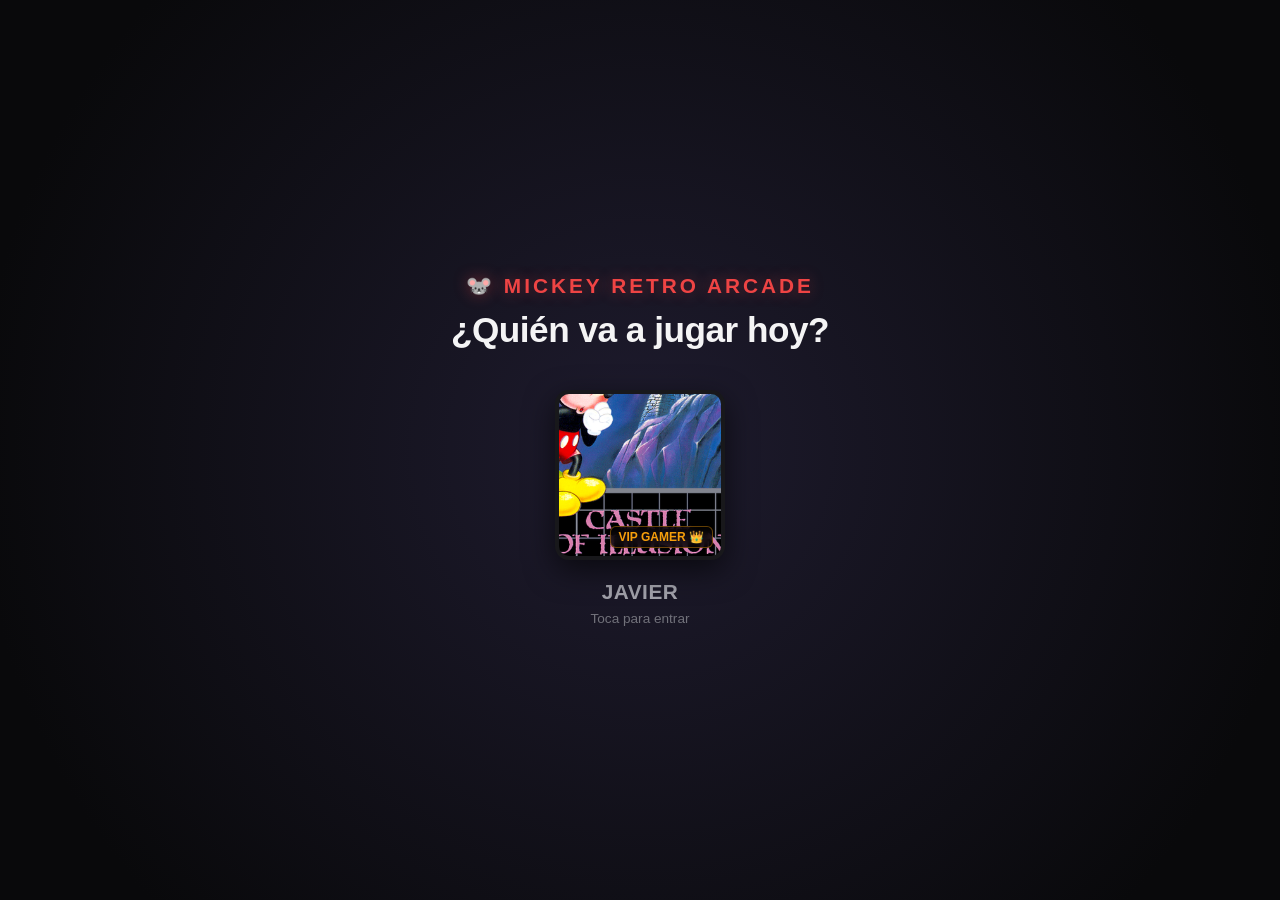
<file: index.html>
<!DOCTYPE html>
<html lang="es">
<head>
  <meta charset="UTF-8">
  <title>Retro Arcade // Steam Privado (Javier Edition)</title>
  
  <!-- Configuración Anti-Zoom y PWA para iPadOS y Móviles -->
  <meta name="viewport" content="width=device-width, initial-scale=1.0, maximum-scale=1.0, user-scalable=no, viewport-fit=cover">
  <meta name="mobile-web-app-capable" content="yes">
  <meta name="apple-mobile-web-app-capable" content="yes">
  <meta name="apple-mobile-web-app-status-bar-style" content="black-translucent">
  <meta name="apple-mobile-web-app-title" content="Retro Arcade">
  <meta name="theme-color" content="#09090b">
  
  <!-- Iconos PWA y Favicon -->
  <link rel="icon" type="image/png" href="assets/icons/favicon.png">
  <link rel="apple-touch-icon" href="assets/icons/apple-touch-icon.png">
  <link rel="manifest" href="manifest.json">
  
  <!-- Estilos Maestros -->
  <link rel="stylesheet" href="css/estilos.css">
</head>
<body>

  <!-- ====================================================================
       PANTALLA 1: SELECTOR DE PERFILES (ESTILO NETFLIX)
       ==================================================================== -->
  <section id="screen-profile">
    <div class="netflix-header">
      <div class="netflix-logo">🐭 MICKEY RETRO ARCADE</div>
      <h1 class="netflix-title">¿Quién va a jugar hoy?</h1>
    </div>

    <div class="profiles-container">
      <div class="profile-card" id="profile-javier" role="button" tabindex="0">
        <div class="profile-avatar-wrapper">
          <img src="assets/icons/javier_avatar.png" alt="Perfil Javier">
          <span class="profile-badge">VIP GAMER 👑</span>
        </div>
        <span class="profile-name">JAVIER</span>
        <span class="profile-subtext">Toca para entrar</span>
      </div>
    </div>
  </section>

  <!-- ====================================================================
       PANTALLA 2: STEAM LAUNCHER (CATÁLOGO DE JUEGOS)
       ==================================================================== -->
  <section id="screen-launcher">
    <!-- Barra superior -->
    <header class="launcher-topbar">
      <div class="topbar-left">
        <div class="brand-icon">🐭</div>
        <div>
          <span class="brand-title">RETRO ARCADE</span>
          <span class="brand-tag">JAVIER EDITION</span>
        </div>
      </div>

      <div class="topbar-right">
        <div class="status-pill">
          <div class="status-indicator"></div>
          <span id="audio-status-text">Audio: Activo</span>
        </div>
        <div class="status-pill">
          <span id="gamepad-status-text">Mando: Táctil Activo</span>
        </div>
        <button class="btn-profile-switch" id="btn-switch-profile" type="button">
          <span>👤</span> Perfil: Javier
        </button>
      </div>
    </header>

    <!-- Barra de Filtros -->
    <nav class="filter-bar" aria-label="Filtro de consolas">
      <button class="filter-btn active" data-filter="all" type="button">● TODOS (10)</button>
      <button class="filter-btn" data-filter="gba" type="button">🎮 GBA (Recomendado iPad)</button>
      <button class="filter-btn" data-filter="genesis" type="button">⚡ SEGA GENESIS</button>
      <button class="filter-btn" data-filter="snes" type="button">🍄 SUPER NINTENDO</button>
    </nav>

    <!-- Contenido del Catálogo -->
    <main class="catalog-content">
      <div class="games-grid" id="games-grid">
        <!-- Renderizado dinámico desde app.js -->
      </div>
    </main>
  </section>

  <!-- ====================================================================
       PANTALLA 3: VIEWPORT DE EMULACIÓN (EMULATORJS)
       ==================================================================== -->
  <section id="screen-game">
    <div class="game-hud-top">
      <button class="btn-exit-game" id="btn-exit-game" type="button">
        <span>⬅</span> Volver al Catálogo
      </button>

      <span class="current-game-title" id="current-game-title">Cargando Juego...</span>

      <div class="game-hud-right">
        <span>● 60 FPS</span>
        <span>💾 Partidas en iPad</span>
      </div>
    </div>

    <div class="emulator-container" id="emulator-container">
      <div id="game-player"></div>
    </div>
  </section>

  <!-- Script Lógico Principal -->
  <script src="js/app.js"></script>
</body>
</html>
</file>
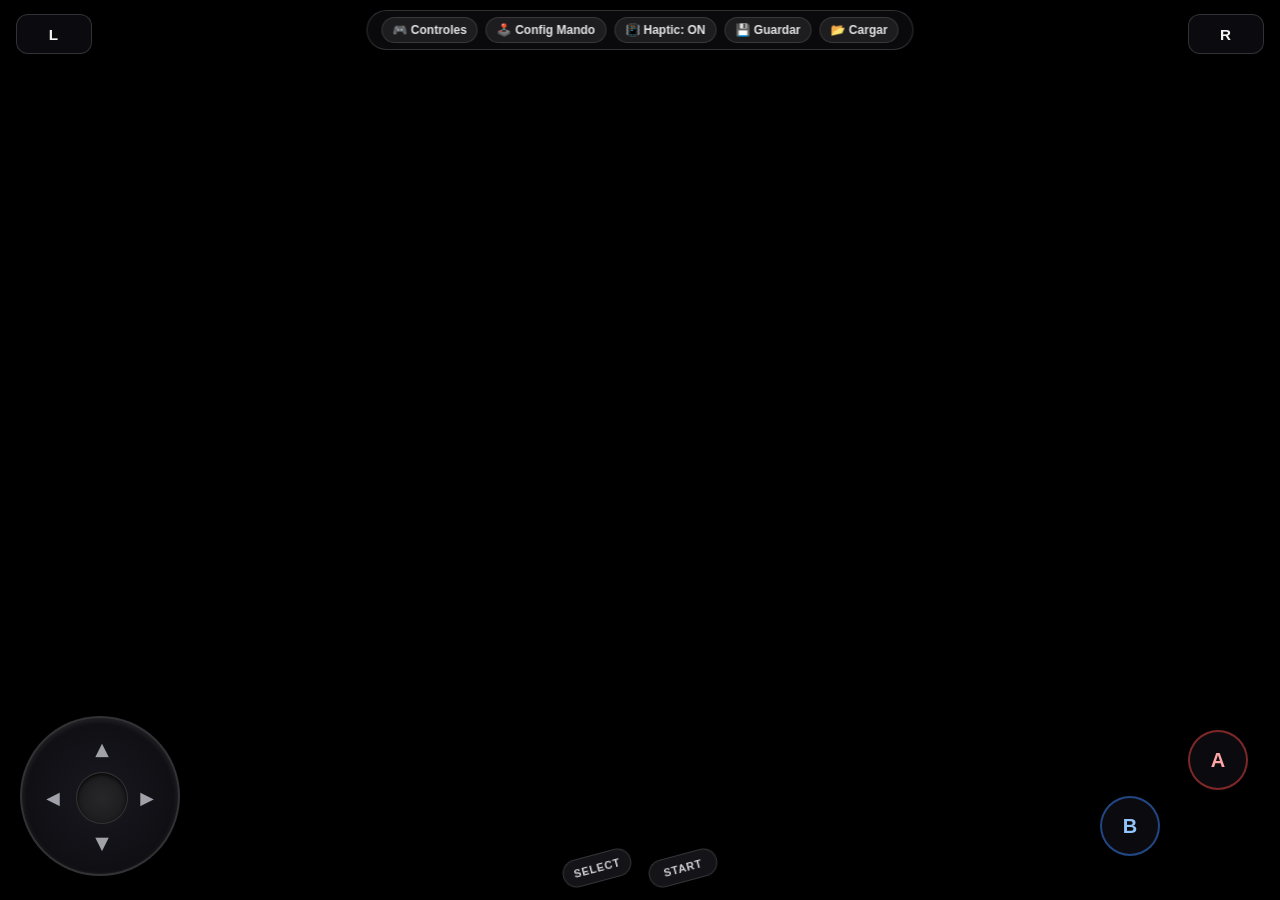
<file: player.html>
<!DOCTYPE html>
<html lang="es">
<head>
  <meta charset="UTF-8">
  <meta name="viewport" content="width=device-width, initial-scale=1.0, maximum-scale=1.0, user-scalable=no, viewport-fit=cover">
  <title>Mickey Arcade Player</title>
  <style>
    :root {
      --neon-red: #ef4444;
      --neon-blue: #3b82f6;
      --neon-green: #10b981;
      --neon-yellow: #f59e0b;
      --neon-purple: #a855f7;
      --neon-cyan: #06b6d4;
      --glass-bg: rgba(18, 18, 24, 0.65);
      --glass-border: rgba(255, 255, 255, 0.16);
      --glass-glow: rgba(255, 255, 255, 0.08);
      --active-scale: 0.92;
    }

    * {
      box-sizing: border-box;
      margin: 0;
      padding: 0;
      -webkit-touch-callout: none;
      -webkit-user-select: none;
      user-select: none;
    }

    html, body {
      width: 100%;
      height: 100%;
      overflow: hidden;
      background: #000;
      touch-action: none;
      font-family: system-ui, -apple-system, BlinkMacSystemFont, 'Segoe UI', Roboto, sans-serif;
    }

    #app-viewport {
      position: relative;
      width: 100%;
      height: 100%;
      display: flex;
      flex-direction: column;
      overflow: hidden;
      background: #000;
    }

    /* Contenedor del Juego */
    #game-container {
      position: absolute;
      inset: 0;
      display: flex;
      align-items: center;
      justify-content: center;
      z-index: 10;
    }

    #game {
      width: 100%;
      height: 100%;
      display: flex;
      align-items: center;
      justify-content: center;
    }

    /* Ocultar barra default y branding de EmulatorJS */
    .ejs_menu_bar, .ejs_ad_container {
      display: none !important;
    }

    /* Asegurar que el menú de configuración de mandos quede al frente interactivo */
    .ejs_popup, .ejs_control_body, .ejs_menu, [class*="ejs_"][class*="popup"], [class*="ejs_control"] {
      z-index: 99999 !important;
    }

    /* Barra Superior de Herramientas Quick HUD */
    #quick-hud {
      position: absolute;
      top: 10px;
      left: 50%;
      transform: translateX(-50%);
      z-index: 100;
      display: flex;
      align-items: center;
      gap: 8px;
      background: rgba(12, 12, 16, 0.85);
      backdrop-filter: blur(12px);
      -webkit-backdrop-filter: blur(12px);
      padding: 6px 14px;
      border-radius: 30px;
      border: 1px solid var(--glass-border);
      box-shadow: 0 4px 20px rgba(0, 0, 0, 0.6);
      pointer-events: auto;
      transition: opacity 0.3s ease, transform 0.3s ease;
    }

    #quick-hud.hidden {
      opacity: 0.15;
      transform: translateX(-50%) translateY(-6px);
    }
    #quick-hud.hidden:hover {
      opacity: 1;
      transform: translateX(-50%) translateY(0);
    }

    .hud-btn {
      background: rgba(255, 255, 255, 0.08);
      border: 1px solid rgba(255, 255, 255, 0.12);
      color: #e4e4e7;
      font-size: 0.75rem;
      font-weight: 700;
      padding: 5px 10px;
      border-radius: 16px;
      cursor: pointer;
      display: flex;
      align-items: center;
      gap: 4px;
      transition: all 0.15s ease;
      touch-action: manipulation;
    }
    .hud-btn:active {
      transform: scale(0.94);
      background: rgba(239, 68, 68, 0.25);
      border-color: var(--neon-red);
      color: #fff;
    }

    /* ====================================================================
       OVERLAY DE CONTROLES TÁCTILES MAMALONES
       ==================================================================== */
    #touch-overlay {
      position: absolute;
      inset: 0;
      z-index: 50;
      pointer-events: none;
      transition: opacity 0.25s ease;
    }

    #touch-overlay.controls-hidden {
      opacity: 0;
      pointer-events: none !important;
    }

    /* Gatillos Superiores L y R */
    .trigger-btn {
      position: absolute;
      top: 14px;
      width: 76px;
      height: 40px;
      background: var(--glass-bg);
      backdrop-filter: blur(10px);
      -webkit-backdrop-filter: blur(10px);
      border: 1.5px solid var(--glass-border);
      border-radius: 12px;
      color: #f4f4f5;
      font-size: 0.95rem;
      font-weight: 900;
      letter-spacing: 1px;
      display: flex;
      align-items: center;
      justify-content: center;
      pointer-events: auto;
      box-shadow: 0 4px 15px rgba(0, 0, 0, 0.5);
      transition: transform 0.08s ease, background 0.08s ease, box-shadow 0.08s ease;
      touch-action: none;
    }
    .trigger-btn#btn-l { left: 16px; }
    .trigger-btn#btn-r { right: 16px; }

    .trigger-btn.active, .trigger-btn:active {
      transform: scale(var(--active-scale));
      background: rgba(239, 68, 68, 0.4);
      border-color: var(--neon-red);
      box-shadow: 0 0 16px rgba(239, 68, 68, 0.6), inset 0 0 10px rgba(239, 68, 68, 0.5);
      color: #fff;
    }

    /* --------------------------------------------------------------------
       D-PAD RETRO ARCADE (DIRECCIONAL 8 VÍAS)
       -------------------------------------------------------------------- */
    .dpad-container {
      position: absolute;
      left: calc(20px + env(safe-area-inset-left, 0px));
      bottom: calc(24px + env(safe-area-inset-bottom, 0px));
      width: 160px;
      height: 160px;
      pointer-events: auto;
      touch-action: none;
    }

    .dpad-cross {
      position: relative;
      width: 100%;
      height: 100%;
      background: radial-gradient(circle, rgba(28, 28, 36, 0.85) 0%, rgba(12, 12, 16, 0.9) 100%);
      backdrop-filter: blur(12px);
      -webkit-backdrop-filter: blur(12px);
      border-radius: 50%;
      border: 2px solid rgba(255, 255, 255, 0.15);
      box-shadow: 0 8px 30px rgba(0, 0, 0, 0.7), inset 0 2px 6px rgba(255, 255, 255, 0.1);
    }

    /* Brazos de la cruz */
    .dpad-arm {
      position: absolute;
      display: flex;
      align-items: center;
      justify-content: center;
      color: #a1a1aa;
      font-size: 1.1rem;
      transition: all 0.08s ease;
      pointer-events: none;
    }
    .dpad-arm-up {
      top: 6px;
      left: 54px;
      width: 52px;
      height: 50px;
    }
    .dpad-arm-down {
      bottom: 6px;
      left: 54px;
      width: 52px;
      height: 50px;
    }
    .dpad-arm-left {
      top: 54px;
      left: 6px;
      width: 50px;
      height: 52px;
    }
    .dpad-arm-right {
      top: 54px;
      right: 6px;
      width: 50px;
      height: 52px;
    }

    /* Centro del D-Pad */
    .dpad-center-cap {
      position: absolute;
      top: 54px;
      left: 54px;
      width: 52px;
      height: 52px;
      background: radial-gradient(circle, #27272a 0%, #18181b 100%);
      border-radius: 50%;
      border: 1px solid rgba(255, 255, 255, 0.1);
      box-shadow: inset 0 2px 4px rgba(0, 0, 0, 0.8);
      pointer-events: none;
    }

    /* Estado activo del D-Pad */
    .dpad-arm.active {
      color: #fff;
      text-shadow: 0 0 12px var(--neon-cyan);
      transform: scale(1.15);
    }

    /* --------------------------------------------------------------------
       BOTONES DE ACCIÓN (A / B / X / Y / C)
       -------------------------------------------------------------------- */
    .actions-container {
      position: absolute;
      right: calc(20px + env(safe-area-inset-right, 0px));
      bottom: calc(24px + env(safe-area-inset-bottom, 0px));
      width: 170px;
      height: 170px;
      pointer-events: auto;
      touch-action: none;
    }

    .btn-action {
      position: absolute;
      width: 60px;
      height: 60px;
      border-radius: 50%;
      background: var(--glass-bg);
      backdrop-filter: blur(12px);
      -webkit-backdrop-filter: blur(12px);
      border: 2px solid var(--glass-border);
      color: #fafafa;
      font-size: 1.25rem;
      font-weight: 900;
      display: flex;
      align-items: center;
      justify-content: center;
      box-shadow: var(--btn-shadow);
      transition: transform 0.08s ease, background 0.08s ease, box-shadow 0.08s ease, border-color 0.08s ease;
      touch-action: none;
    }

    /* Layout GBA (A / B) */
    .layout-gba #btn-b {
      left: 10px;
      bottom: 20px;
      border-color: rgba(59, 130, 246, 0.5);
      color: #93c5fd;
    }
    .layout-gba #btn-a {
      right: 12px;
      top: 24px;
      border-color: rgba(239, 68, 68, 0.5);
      color: #fca5a5;
    }

    /* Layout SNES (Y, X, B, A) */
    .layout-snes #btn-y {
      left: 10px;
      top: 55px;
      border-color: rgba(16, 185, 129, 0.5);
      color: #6ee7b7;
    }
    .layout-snes #btn-x {
      top: 10px;
      left: 55px;
      border-color: rgba(245, 158, 11, 0.5);
      color: #fde68a;
    }
    .layout-snes #btn-b {
      bottom: 10px;
      left: 55px;
      border-color: rgba(59, 130, 246, 0.5);
      color: #93c5fd;
    }
    .layout-snes #btn-a {
      right: 10px;
      top: 55px;
      border-color: rgba(239, 68, 68, 0.5);
      color: #fca5a5;
    }

    /* Layout Genesis (A, B, C) */
    .layout-genesis #btn-a {
      left: 10px;
      bottom: 30px;
      border-color: rgba(239, 68, 68, 0.5);
      color: #fca5a5;
    }
    .layout-genesis #btn-b {
      left: 58px;
      top: 40px;
      border-color: rgba(59, 130, 246, 0.5);
      color: #93c5fd;
    }
    .layout-genesis #btn-c {
      right: 10px;
      top: 15px;
      border-color: rgba(16, 185, 129, 0.5);
      color: #6ee7b7;
    }

    /* Estados Activos de Botones de Acción */
    .btn-action.active, .btn-action:active {
      transform: scale(var(--active-scale));
      color: #fff;
    }
    #btn-a.active, #btn-a:active {
      background: rgba(239, 68, 68, 0.45);
      border-color: var(--neon-red);
      box-shadow: 0 0 20px rgba(239, 68, 68, 0.7), inset 0 0 12px rgba(239, 68, 68, 0.6);
    }
    #btn-b.active, #btn-b:active {
      background: rgba(59, 130, 246, 0.45);
      border-color: var(--neon-blue);
      box-shadow: 0 0 20px rgba(59, 130, 246, 0.7), inset 0 0 12px rgba(59, 130, 246, 0.6);
    }
    #btn-x.active, #btn-x:active {
      background: rgba(245, 158, 11, 0.45);
      border-color: var(--neon-yellow);
      box-shadow: 0 0 20px rgba(245, 158, 11, 0.7), inset 0 0 12px rgba(245, 158, 11, 0.6);
    }
    #btn-y.active, #btn-y:active {
      background: rgba(16, 185, 129, 0.45);
      border-color: var(--neon-green);
      box-shadow: 0 0 20px rgba(16, 185, 129, 0.7), inset 0 0 12px rgba(16, 185, 129, 0.6);
    }
    #btn-c.active, #btn-c:active {
      background: rgba(16, 185, 129, 0.45);
      border-color: var(--neon-green);
      box-shadow: 0 0 20px rgba(16, 185, 129, 0.7), inset 0 0 12px rgba(16, 185, 129, 0.6);
    }

    /* --------------------------------------------------------------------
       BOTONES START & SELECT (PÍLDORAS CLÁSICAS)
       -------------------------------------------------------------------- */
    .meta-container {
      position: absolute;
      bottom: calc(18px + env(safe-area-inset-bottom, 0px));
      left: 50%;
      transform: translateX(-50%);
      display: flex;
      align-items: center;
      gap: 16px;
      pointer-events: auto;
      touch-action: none;
    }

    .btn-pill {
      background: rgba(24, 24, 30, 0.8);
      backdrop-filter: blur(8px);
      -webkit-backdrop-filter: blur(8px);
      border: 1px solid rgba(255, 255, 255, 0.15);
      border-radius: 20px;
      width: 70px;
      height: 28px;
      color: #d4d4d8;
      font-size: 0.68rem;
      font-weight: 800;
      letter-spacing: 0.8px;
      display: flex;
      align-items: center;
      justify-content: center;
      box-shadow: 0 4px 12px rgba(0, 0, 0, 0.5);
      transform: rotate(-15deg);
      transition: all 0.08s ease;
      touch-action: none;
    }

    .btn-pill.active, .btn-pill:active {
      transform: rotate(-15deg) scale(0.92);
      background: rgba(239, 68, 68, 0.35);
      border-color: var(--neon-red);
      box-shadow: 0 0 14px rgba(239, 68, 68, 0.6);
      color: #fff;
    }

    /* ====================================================================
       MODO RETRATO (PANTALLAS VERTICALES / GAMEBOY STYLE)
       ==================================================================== */
    @media (orientation: portrait) {
      #game-container {
        position: relative;
        height: 50%;
        height: 50dvh;
        width: 100%;
        background: #000;
      }

      #touch-overlay {
        position: relative;
        height: 50%;
        height: 50dvh;
        width: 100%;
        background: linear-gradient(180deg, #09090b 0%, #141419 100%);
        border-top: 2px solid rgba(255, 255, 255, 0.1);
        box-shadow: 0 -10px 30px rgba(0, 0, 0, 0.8);
      }

      .dpad-container {
        left: calc(14px + env(safe-area-inset-left, 0px));
        bottom: calc(24px + env(safe-area-inset-bottom, 0px));
        width: 150px;
        height: 150px;
      }

      .actions-container {
        right: calc(14px + env(safe-area-inset-right, 0px));
        bottom: calc(24px + env(safe-area-inset-bottom, 0px));
        width: 155px;
        height: 155px;
      }

      .btn-action {
        width: 56px;
        height: 56px;
        font-size: 1.15rem;
      }

      .trigger-btn {
        top: 12px;
        width: 72px;
        height: 38px;
        font-size: 0.9rem;
      }

      .meta-container {
        bottom: calc(14px + env(safe-area-inset-bottom, 0px));
        gap: 14px;
      }
      .btn-pill {
        width: 68px;
        height: 28px;
        font-size: 0.68rem;
      }
    }
  </style>
</head>
<body>

  <div id="app-viewport">
    <!-- Viewport del Emulador -->
    <main id="game-container">
      <div id="game"></div>
    </main>

    <!-- Barra de Herramientas Quick HUD -->
    <header id="quick-hud" aria-label="Herramientas de emulación">
      <button class="hud-btn" id="hud-toggle-controls" type="button" title="Mostrar/Ocultar Controles">🎮 Controles</button>
      <button class="hud-btn" id="hud-config-gamepad" type="button" title="Configurar Mando o Teclado">🕹️ Config Mando</button>
      <button class="hud-btn" id="hud-haptics" type="button" title="Vibración">📳 Haptic: ON</button>
      <button class="hud-btn" id="hud-save" type="button" title="Guardar Partida">💾 Guardar</button>
      <button class="hud-btn" id="hud-load" type="button" title="Cargar Partida">📂 Cargar</button>
    </header>

    <!-- Overlay de Controles Táctiles Profesionales -->
    <div id="touch-overlay" class="layout-gba">
      <!-- Gatillos L y R -->
      <button class="trigger-btn" id="btn-l" data-input="10" type="button" aria-label="Gatillo L">L</button>
      <button class="trigger-btn" id="btn-r" data-input="11" type="button" aria-label="Gatillo R">R</button>

      <!-- D-Pad Cruzado 8 Vías -->
      <div class="dpad-container" id="virtual-dpad">
        <div class="dpad-cross">
          <div class="dpad-arm dpad-arm-up" id="dpad-arrow-up">▲</div>
          <div class="dpad-arm dpad-arm-down" id="dpad-arrow-down">▼</div>
          <div class="dpad-arm dpad-arm-left" id="dpad-arrow-left">◀</div>
          <div class="dpad-arm dpad-arm-right" id="dpad-arrow-right">▶</div>
          <div class="dpad-center-cap"></div>
        </div>
      </div>

      <!-- Start y Select -->
      <div class="meta-container">
        <button class="btn-pill" id="btn-select" data-input="2" type="button" aria-label="Select">SELECT</button>
        <button class="btn-pill" id="btn-start" data-input="3" type="button" aria-label="Start">START</button>
      </div>

      <!-- Clúster Dinámico de Botones de Acción -->
      <div class="actions-container" id="actions-cluster">
        <!-- Renderizado dinámicamente según consola (GBA, SNES, Genesis) -->
      </div>
    </div>
  </div>

  <!-- Parámetros y Configuración de EmulatorJS -->
  <script>
    const urlParams = new URLSearchParams(window.location.search);
    const core = urlParams.get('core') || 'gba';
    const rom = urlParams.get('rom') || 'roms/magical_quest_1.gba';
    const title = urlParams.get('title') || 'Juego Retro';

    // Resolver ruta absoluta de la ROM
    const absoluteRomUrl = new URL(rom, window.location.href).href;

    window.EJS_player = '#game';
    window.EJS_core = core;
    window.EJS_gameUrl = absoluteRomUrl;
    window.EJS_pathtodata = 'https://cdn.emulatorjs.org/stable/data/';
    window.EJS_gameName = title;
    window.EJS_color = '#ef4444';
    window.EJS_startOnLoaded = true;
    window.EJS_virtualGamepad = false; // Desactivar el feo y roto por defecto
  </script>
  <script src="https://cdn.emulatorjs.org/stable/data/loader.js"></script>

  <!-- Motor Táctil Arcade Mamalón -->
  <script>
    (function initArcadeTouchController() {
      let hapticsEnabled = true;
      let controlsVisible = true;
      const activeInputs = new Set();
      const overlay = document.getElementById('touch-overlay');
      const cluster = document.getElementById('actions-cluster');
      const dpad = document.getElementById('virtual-dpad');

      // 1. Configurar botones de acción según el core
      function setupActionCluster() {
        overlay.classList.remove('layout-gba', 'layout-snes', 'layout-genesis');

        if (core === 'snes') {
          overlay.classList.add('layout-snes');
          cluster.innerHTML = `
            <button class="btn-action" id="btn-y" data-input="1" type="button" aria-label="Y">Y</button>
            <button class="btn-action" id="btn-x" data-input="9" type="button" aria-label="X">X</button>
            <button class="btn-action" id="btn-b" data-input="0" type="button" aria-label="B">B</button>
            <button class="btn-action" id="btn-a" data-input="8" type="button" aria-label="A">A</button>
          `;
        } else if (core === 'segaMD' || core === 'genesis') {
          overlay.classList.add('layout-genesis');
          // En segaMD: A=1, B=0, C=8
          cluster.innerHTML = `
            <button class="btn-action" id="btn-a" data-input="1" type="button" aria-label="A">A</button>
            <button class="btn-action" id="btn-b" data-input="0" type="button" aria-label="B">B</button>
            <button class="btn-action" id="btn-c" data-input="8" type="button" aria-label="C">C</button>
          `;
          // Ocultar gatillos en Génesis clásico de 3 botones si se desea o dejarlos
        } else {
          // GBA por defecto: B=0, A=8
          overlay.classList.add('layout-gba');
          cluster.innerHTML = `
            <button class="btn-action" id="btn-b" data-input="0" type="button" aria-label="B">B</button>
            <button class="btn-action" id="btn-a" data-input="8" type="button" aria-label="A">A</button>
          `;
        }
      }

      setupActionCluster();

      // 2. Mapeo de teclas para canal secundario de KeyboardEvent
      const KEY_FALLBACKS = {
        4: { key: "ArrowUp", code: "ArrowUp", keyCode: 38 },
        5: { key: "ArrowDown", code: "ArrowDown", keyCode: 40 },
        6: { key: "ArrowLeft", code: "ArrowLeft", keyCode: 37 },
        7: { key: "ArrowRight", code: "ArrowRight", keyCode: 39 },
        8: { key: "z", code: "KeyZ", keyCode: 90 }, // A
        0: { key: "x", code: "KeyX", keyCode: 88 }, // B
        9: { key: "a", code: "KeyA", keyCode: 65 }, // X
        1: { key: "s", code: "KeyS", keyCode: 83 }, // Y
        10: { key: "q", code: "KeyQ", keyCode: 81 }, // L
        11: { key: "e", code: "KeyE", keyCode: 69 }, // R
        3: { key: "Enter", code: "Enter", keyCode: 13 }, // Start
        2: { key: "v", code: "KeyV", keyCode: 86 } // Select
      };

      // 3. Envío dual de entradas a EmulatorJS
      function sendInput(inputVal, isDown) {
        if (isDown) {
          if (!activeInputs.has(inputVal)) {
            activeInputs.add(inputVal);
            // Canal primario directo a WebAssembly
            if (window.EJS_emulator && window.EJS_emulator.gameManager) {
              try {
                window.EJS_emulator.gameManager.simulateInput(0, inputVal, 1);
              } catch(e) {}
            }
            // Canal secundario: teclado
            dispatchKeyEvent(inputVal, 'keydown');

            if (hapticsEnabled && navigator.vibrate) {
              try { navigator.vibrate(12); } catch(e) {}
            }
          }
        } else {
          if (activeInputs.has(inputVal)) {
            activeInputs.delete(inputVal);
            if (window.EJS_emulator && window.EJS_emulator.gameManager) {
              try {
                window.EJS_emulator.gameManager.simulateInput(0, inputVal, 0);
              } catch(e) {}
            }
            dispatchKeyEvent(inputVal, 'keyup');
          }
        }
      }

      function dispatchKeyEvent(inputVal, eventType) {
        const k = KEY_FALLBACKS[inputVal];
        if (!k) return;
        try {
          const ev = new KeyboardEvent(eventType, {
            key: k.key,
            code: k.code,
            keyCode: k.keyCode,
            which: k.keyCode,
            bubbles: true,
            cancelable: true
          });
          window.dispatchEvent(ev);
          document.dispatchEvent(ev);
        } catch(e) {}
      }

      // 4. Bindings de botones simples (A, B, X, Y, L, R, Start, Select)
      function bindSimpleButtons() {
        const buttons = overlay.querySelectorAll('button[data-input]');
        buttons.forEach(btn => {
          const inputVal = parseInt(btn.getAttribute('data-input'), 10);

          // Touch
          btn.addEventListener('touchstart', (e) => {
            e.preventDefault();
            btn.classList.add('active');
            sendInput(inputVal, true);
          }, { passive: false });

          btn.addEventListener('touchend', (e) => {
            e.preventDefault();
            btn.classList.remove('active');
            sendInput(inputVal, false);
          }, { passive: false });

          btn.addEventListener('touchcancel', (e) => {
            e.preventDefault();
            btn.classList.remove('active');
            sendInput(inputVal, false);
          }, { passive: false });

          // Mouse (para pruebas en Desktop / DevTools)
          btn.addEventListener('mousedown', (e) => {
            e.preventDefault();
            btn.classList.add('active');
            sendInput(inputVal, true);
          });

          btn.addEventListener('mouseup', (e) => {
            e.preventDefault();
            btn.classList.remove('active');
            sendInput(inputVal, false);
          });

          btn.addEventListener('mouseleave', () => {
            if (btn.classList.contains('active')) {
              btn.classList.remove('active');
              sendInput(inputVal, false);
            }
          });
        });
      }

      bindSimpleButtons();

      // 5. Motor Multi-Touch y Drag Continuo del D-Pad
      const dpadUp = document.getElementById('dpad-arrow-up');
      const dpadDown = document.getElementById('dpad-arrow-down');
      const dpadLeft = document.getElementById('dpad-arrow-left');
      const dpadRight = document.getElementById('dpad-arrow-right');

      let dpadTouchId = null;

      function updateDpadFromCoords(clientX, clientY) {
        const rect = dpad.getBoundingClientRect();
        const centerX = rect.left + rect.width / 2;
        const centerY = rect.top + rect.height / 2;
        const dx = clientX - centerX;
        const dy = clientY - centerY;
        const dist = Math.hypot(dx, dy);

        // Umbral de zona muerta central (~14px)
        if (dist < 14) {
          clearDpadDirections();
          return;
        }

        // Ángulo en grados (-180 a 180)
        const angle = Math.atan2(dy, dx) * (180 / Math.PI);

        let up = false, down = false, left = false, right = false;

        if (angle >= -157.5 && angle < -22.5) up = true;
        if (angle >= 22.5 && angle < 157.5) down = true;
        if (angle >= 112.5 || angle < -112.5) left = true;
        if (angle >= -67.5 && angle < 67.5) right = true;

        applyDirection(4, up, dpadUp);
        applyDirection(5, down, dpadDown);
        applyDirection(6, left, dpadLeft);
        applyDirection(7, right, dpadRight);
      }

      function applyDirection(inputVal, isActive, element) {
        if (isActive) {
          element.classList.add('active');
          sendInput(inputVal, true);
        } else {
          element.classList.remove('active');
          sendInput(inputVal, false);
        }
      }

      function clearDpadDirections() {
        applyDirection(4, false, dpadUp);
        applyDirection(5, false, dpadDown);
        applyDirection(6, false, dpadLeft);
        applyDirection(7, false, dpadRight);
      }

      dpad.addEventListener('touchstart', (e) => {
        e.preventDefault();
        const touch = e.changedTouches[0];
        dpadTouchId = touch.identifier;
        updateDpadFromCoords(touch.clientX, touch.clientY);
      }, { passive: false });

      dpad.addEventListener('touchmove', (e) => {
        e.preventDefault();
        for (let i = 0; i < e.changedTouches.length; i++) {
          const t = e.changedTouches[i];
          if (t.identifier === dpadTouchId) {
            updateDpadFromCoords(t.clientX, t.clientY);
            break;
          }
        }
      }, { passive: false });

      function endDpadTouch(e) {
        for (let i = 0; i < e.changedTouches.length; i++) {
          if (e.changedTouches[i].identifier === dpadTouchId) {
            dpadTouchId = null;
            clearDpadDirections();
            break;
          }
        }
      }

      dpad.addEventListener('touchend', endDpadTouch, { passive: false });
      dpad.addEventListener('touchcancel', endDpadTouch, { passive: false });

      // Soporte Mouse Drag en D-Pad para desktop
      let isDpadMouseDown = false;
      dpad.addEventListener('mousedown', (e) => {
        e.preventDefault();
        isDpadMouseDown = true;
        updateDpadFromCoords(e.clientX, e.clientY);
      });
      window.addEventListener('mousemove', (e) => {
        if (isDpadMouseDown) {
          updateDpadFromCoords(e.clientX, e.clientY);
        }
      });
      window.addEventListener('mouseup', () => {
        if (isDpadMouseDown) {
          isDpadMouseDown = false;
          clearDpadDirections();
        }
      });

      // 6. Gestor de persistencia robusto (IndexedDB con fallback a localStorage)
      const SaveManager = {
        dbName: 'RetroArcadeSaves',
        storeName: 'states',
        db: null,

        async getDB() {
          if (this.db) return this.db;
          return new Promise((resolve) => {
            if (!window.indexedDB) return resolve(null);
            const req = indexedDB.open(this.dbName, 1);
            req.onupgradeneeded = (e) => {
              const db = e.target.result;
              if (!db.objectStoreNames.contains(this.storeName)) {
                db.createObjectStore(this.storeName);
              }
            };
            req.onsuccess = (e) => {
              this.db = e.target.result;
              resolve(this.db);
            };
            req.onerror = () => resolve(null);
          });
        },

        async saveState(gameKey, uint8Array) {
          try {
            const db = await this.getDB();
            if (db) {
              return new Promise((resolve) => {
                const tx = db.transaction(this.storeName, 'readwrite');
                const store = tx.objectStore(this.storeName);
                store.put(uint8Array, gameKey);
                tx.oncomplete = () => resolve(true);
                tx.onerror = () => resolve(false);
              });
            }
          } catch(e) {
            console.warn('IndexedDB save failed, trying localStorage fallback', e);
          }
          try {
            let binary = '';
            const len = uint8Array.byteLength;
            for (let i = 0; i < len; i++) {
              binary += String.fromCharCode(uint8Array[i]);
            }
            localStorage.setItem('arcade_save_' + gameKey, btoa(binary));
            return true;
          } catch(e) {
            return false;
          }
        },

        async loadState(gameKey) {
          try {
            const db = await this.getDB();
            if (db) {
              return new Promise((resolve) => {
                const tx = db.transaction(this.storeName, 'readonly');
                const store = tx.objectStore(this.storeName);
                const req = store.get(gameKey);
                req.onsuccess = () => resolve(req.result || null);
                req.onerror = () => resolve(null);
              });
            }
          } catch(e) {
            console.warn('IndexedDB load failed', e);
          }
          try {
            const str = localStorage.getItem('arcade_save_' + gameKey);
            if (str) {
              const binary = atob(str);
              const bytes = new Uint8Array(binary.length);
              for (let i = 0; i < binary.length; i++) {
                bytes[i] = binary.charCodeAt(i);
              }
              return bytes;
            }
          } catch(e) {}
          return null;
        }
      };

      // 7. Quick HUD Control Actions
      const btnToggle = document.getElementById('hud-toggle-controls');
      const btnConfigGamepad = document.getElementById('hud-config-gamepad');
      const btnHaptics = document.getElementById('hud-haptics');
      const btnSave = document.getElementById('hud-save');
      const btnLoad = document.getElementById('hud-load');
      const quickHud = document.getElementById('quick-hud');

      btnToggle.addEventListener('click', () => {
        controlsVisible = !controlsVisible;
        overlay.classList.toggle('controls-hidden', !controlsVisible);
        btnToggle.textContent = controlsVisible ? '🎮 Controles: ON' : '🎮 Controles: OFF';
      });

      if (btnConfigGamepad) {
        btnConfigGamepad.addEventListener('click', () => {
          if (window.EJS_emulator && window.EJS_emulator.controlMenu) {
            const isHidden = window.EJS_emulator.controlMenu.style.display === 'none' || !window.EJS_emulator.controlMenu.style.display;
            window.EJS_emulator.controlMenu.style.display = isHidden ? 'block' : 'none';
          }
        });
      }

      btnHaptics.addEventListener('click', () => {
        hapticsEnabled = !hapticsEnabled;
        btnHaptics.textContent = hapticsEnabled ? '📳 Haptic: ON' : '📳 Haptic: OFF';
        if (hapticsEnabled && navigator.vibrate) navigator.vibrate(25);
      });

      btnSave.addEventListener('click', async () => {
        btnSave.textContent = '⏳ Guardando...';
        try {
          let stateBytes = null;
          if (window.EJS_emulator && window.EJS_emulator.gameManager && typeof window.EJS_emulator.gameManager.getState === 'function') {
            stateBytes = window.EJS_emulator.gameManager.getState();
          }
          if (stateBytes && stateBytes.length > 0) {
            const ok = await SaveManager.saveState(rom, stateBytes);
            btnSave.textContent = ok ? '✅ Guardado!' : '⚠️ Error guardado';
          } else if (window.EJS_emulator && window.EJS_emulator.elements && window.EJS_emulator.elements.bottomBar && window.EJS_emulator.elements.bottomBar.saveState) {
            window.EJS_emulator.elements.bottomBar.saveState[0].click();
            btnSave.textContent = '✅ Guardado!';
          } else {
            btnSave.textContent = '⚠️ Espera arranque';
          }
        } catch(e) {
          console.error(e);
          btnSave.textContent = '❌ Error';
        }
        setTimeout(() => btnSave.textContent = '💾 Guardar', 2000);
      });

      btnLoad.addEventListener('click', async () => {
        btnLoad.textContent = '⏳ Cargando...';
        try {
          const savedBytes = await SaveManager.loadState(rom);
          if (savedBytes && window.EJS_emulator && window.EJS_emulator.gameManager && typeof window.EJS_emulator.gameManager.loadState === 'function') {
            window.EJS_emulator.gameManager.loadState(savedBytes);
            btnLoad.textContent = '✅ Cargado!';
          } else if (window.EJS_emulator && window.EJS_emulator.elements && window.EJS_emulator.elements.bottomBar && window.EJS_emulator.elements.bottomBar.loadState) {
            window.EJS_emulator.elements.bottomBar.loadState[0].click();
            btnLoad.textContent = '✅ Cargado!';
          } else {
            btnLoad.textContent = '⚠️ Sin partida';
          }
        } catch(e) {
          console.error(e);
          btnLoad.textContent = '❌ Error';
        }
        setTimeout(() => btnLoad.textContent = '📂 Cargar', 2000);
      });

      // 8. Detección de mandos Bluetooth / USB y auto-ocultamiento de controles táctiles
      window.addEventListener('gamepadconnected', (e) => {
        if (btnConfigGamepad) {
          btnConfigGamepad.textContent = `🕹️ Mando (${e.gamepad.id.substring(0, 10)}...)`;
        }
        overlay.classList.add('gamepad-active');
      });
      window.addEventListener('gamepaddisconnected', () => {
        if (btnConfigGamepad) {
          btnConfigGamepad.textContent = '🕹️ Config Mando';
        }
        overlay.classList.remove('gamepad-active');
      });

      // 9. Bloqueo estricto de gestos conflictivos de Safari iOS
      document.addEventListener('gesturestart', (e) => e.preventDefault(), { passive: false });
      document.addEventListener('gesturechange', (e) => e.preventDefault(), { passive: false });
      document.addEventListener('gestureend', (e) => e.preventDefault(), { passive: false });

      // Auto-ocultar ligeramente la barra tras 4 segundos de inactividad
      let hudTimer = null;
      function pokeHud() {
        quickHud.classList.remove('hidden');
        clearTimeout(hudTimer);
        hudTimer = setTimeout(() => {
          quickHud.classList.add('hidden');
        }, 4000);
      }
      window.addEventListener('touchstart', pokeHud, { passive: true });
      window.addEventListener('mousemove', pokeHud, { passive: true });
      pokeHud();

    })();
  </script>
</body>
</html>
</file>
<file: css/estilos.css>
/* ==========================================================================
   MICKEY RETRO ARCADE // STEAM PRIVADO
   Diseño de producción optimizado para iPadOS y pantallas táctiles
   ========================================================================== */

:root {
  --bg-deep: #09090b;
  --bg-surface: #121217;
  --bg-card: #18181b;
  --bg-card-hover: #27272a;
  --border-subtle: #27272a;
  --border-focus: #3f3f46;
  
  --accent-red: #ef4444;
  --accent-gold: #f59e0b;
  --accent-blue: #3b82f6;
  --accent-green: #10b981;
  
  --text-main: #f4f4f5;
  --text-muted: #a1a1aa;
  --text-dim: #71717a;
  
  --radius-sm: 8px;
  --radius-md: 14px;
  --radius-lg: 20px;
  
  --font-retro: 'Press Start 2P', monospace, system-ui;
  --font-ui: -apple-system, BlinkMacSystemFont, "Segoe UI", Roboto, Helvetica, Arial, sans-serif;
}

* {
  box-sizing: border-box;
  margin: 0;
  padding: 0;
  -webkit-tap-highlight-color: transparent;
}

html, body {
  width: 100%;
  height: 100%;
  height: 100dvh;
  min-height: -webkit-fill-available;
  overflow: hidden;
  background-color: var(--bg-deep);
  color: var(--text-main);
  font-family: var(--font-ui);
  touch-action: none;
  -webkit-touch-callout: none;
  -webkit-user-select: none;
  user-select: none;
  overscroll-behavior: none;
}

/* --------------------------------------------------------------------------
   PANTALLA 1: PERFIL ESTILO NETFLIX (SELECTOR INICIAL)
   -------------------------------------------------------------------------- */
#screen-profile {
  position: absolute;
  inset: 0;
  display: flex;
  flex-direction: column;
  align-items: center;
  justify-content: center;
  background: radial-gradient(circle at center, #1e1b2e 0%, #09090b 85%);
  z-index: 100;
  transition: opacity 0.5s cubic-bezier(0.4, 0, 0.2, 1), transform 0.5s cubic-bezier(0.4, 0, 0.2, 1);
}

#screen-profile.hidden {
  opacity: 0;
  pointer-events: none;
  transform: scale(1.08);
}

.netflix-header {
  margin-bottom: 2.5rem;
  text-align: center;
}

.netflix-logo {
  font-size: 1.3rem;
  letter-spacing: 3px;
  color: var(--accent-red);
  font-weight: 900;
  text-transform: uppercase;
  margin-bottom: 0.75rem;
  text-shadow: 0 0 15px rgba(239, 68, 68, 0.4);
}

.netflix-title {
  font-size: 2.2rem;
  font-weight: 700;
  color: var(--text-main);
  letter-spacing: -0.5px;
}

.profiles-container {
  display: flex;
  gap: 2.5rem;
  align-items: center;
  justify-content: center;
}

.profile-card {
  display: flex;
  flex-direction: column;
  align-items: center;
  cursor: pointer;
  group: profile;
  transition: transform 0.3s cubic-bezier(0.34, 1.56, 0.64, 1);
}

.profile-avatar-wrapper {
  position: relative;
  width: 170px;
  height: 170px;
  border-radius: var(--radius-md);
  overflow: hidden;
  border: 4px solid transparent;
  box-shadow: 0 10px 30px rgba(0, 0, 0, 0.6);
  transition: all 0.3s ease;
  background: #18181b;
}

.profile-avatar-wrapper img {
  width: 100%;
  height: 100%;
  object-fit: cover;
  transition: transform 0.3s ease;
}

.profile-card:hover .profile-avatar-wrapper,
.profile-card:active .profile-avatar-wrapper {
  border-color: #fafafa;
  box-shadow: 0 0 35px rgba(239, 68, 68, 0.6);
  transform: scale(1.05);
}

.profile-badge {
  position: absolute;
  bottom: 8px;
  right: 8px;
  background: rgba(0, 0, 0, 0.75);
  backdrop-filter: blur(4px);
  padding: 3px 8px;
  border-radius: 6px;
  font-size: 0.75rem;
  font-weight: bold;
  color: var(--accent-gold);
  border: 1px solid rgba(245, 158, 11, 0.4);
}

.profile-name {
  margin-top: 1.25rem;
  font-size: 1.3rem;
  font-weight: 600;
  color: var(--text-muted);
  transition: color 0.2s ease;
  letter-spacing: 0.5px;
}

.profile-card:hover .profile-name,
.profile-card:active .profile-name {
  color: #fafafa;
}

.profile-subtext {
  font-size: 0.85rem;
  color: var(--text-dim);
  margin-top: 0.4rem;
}

/* --------------------------------------------------------------------------
   PANTALLA 2: STEAM LAUNCHER (CATÁLOGO RETRO)
   -------------------------------------------------------------------------- */
#screen-launcher {
  position: absolute;
  inset: 0;
  display: flex;
  flex-direction: column;
  background: var(--bg-deep);
  z-index: 50;
  opacity: 0;
  pointer-events: none;
  transform: scale(0.97);
  transition: opacity 0.4s ease, transform 0.4s ease;
  overflow: hidden;
}

#screen-launcher.active {
  opacity: 1;
  pointer-events: auto;
  transform: scale(1);
}

/* Barra superior estilo Steam */
.launcher-topbar {
  display: flex;
  align-items: center;
  justify-content: space-between;
  padding: 1rem 2rem;
  background: rgba(18, 18, 23, 0.85);
  backdrop-filter: blur(12px);
  border-bottom: 1px solid var(--border-subtle);
  flex-shrink: 0;
}

.topbar-left {
  display: flex;
  align-items: center;
  gap: 1.2rem;
}

.brand-icon {
  width: 38px;
  height: 38px;
  border-radius: var(--radius-sm);
  background: var(--accent-red);
  display: flex;
  align-items: center;
  justify-content: center;
  font-size: 1.3rem;
  box-shadow: 0 0 15px rgba(239, 68, 68, 0.4);
}

.brand-title {
  font-size: 1.1rem;
  font-weight: 800;
  letter-spacing: 0.5px;
  color: #fafafa;
}

.brand-tag {
  font-size: 0.7rem;
  background: #27272a;
  color: var(--accent-gold);
  padding: 2px 7px;
  border-radius: 4px;
  font-weight: 700;
  letter-spacing: 1px;
}

.topbar-right {
  display: flex;
  align-items: center;
  gap: 1rem;
}

.status-pill {
  display: flex;
  align-items: center;
  gap: 0.5rem;
  background: #18181b;
  border: 1px solid var(--border-subtle);
  padding: 0.4rem 0.8rem;
  border-radius: 20px;
  font-size: 0.78rem;
  color: var(--text-muted);
}

.status-indicator {
  width: 8px;
  height: 8px;
  border-radius: 50%;
  background: var(--accent-green);
  box-shadow: 0 0 8px var(--accent-green);
}

.btn-profile-switch {
  display: flex;
  align-items: center;
  gap: 0.5rem;
  background: #27272a;
  border: 1px solid var(--border-focus);
  color: var(--text-main);
  padding: 0.4rem 0.9rem;
  border-radius: 20px;
  font-size: 0.82rem;
  font-weight: 600;
  cursor: pointer;
  transition: all 0.2s ease;
}

.btn-profile-switch:hover {
  background: #3f3f46;
  border-color: #71717a;
}

/* Barra de filtros */
.filter-bar {
  display: flex;
  gap: 0.75rem;
  padding: 1rem 2rem 0.5rem 2rem;
  flex-shrink: 0;
  overflow-x: auto;
}

.filter-btn {
  background: #18181b;
  border: 1px solid var(--border-subtle);
  color: var(--text-muted);
  padding: 0.5rem 1.1rem;
  border-radius: 24px;
  font-size: 0.85rem;
  font-weight: 600;
  cursor: pointer;
  transition: all 0.2s ease;
  white-space: nowrap;
}

.filter-btn:hover {
  background: #27272a;
  color: #fff;
}

.filter-btn.active {
  background: #fafafa;
  color: #09090b;
  border-color: #fafafa;
  box-shadow: 0 2px 10px rgba(255, 255, 255, 0.2);
}

/* Catálogo Grid */
.catalog-content {
  flex: 1;
  padding: 1rem 2rem 2rem 2rem;
  overflow-y: auto;
  -webkit-overflow-scrolling: touch;
}

.games-grid {
  display: grid;
  grid-template-columns: repeat(auto-fill, minmax(240px, 1fr));
  gap: 1.5rem;
  max-width: 1400px;
  margin: 0 auto;
}

/* Tarjeta de juego */
.game-card {
  background: var(--bg-card);
  border: 1px solid var(--border-subtle);
  border-radius: var(--radius-md);
  overflow: hidden;
  display: flex;
  flex-direction: column;
  cursor: pointer;
  transition: transform 0.25s cubic-bezier(0.2, 0, 0, 1), box-shadow 0.25s ease, border-color 0.25s ease;
  position: relative;
}

.game-card:hover, .game-card:active {
  transform: translateY(-5px);
  border-color: var(--accent-red);
  box-shadow: 0 12px 30px rgba(0, 0, 0, 0.7), 0 0 20px rgba(239, 68, 68, 0.25);
}

.card-media {
  position: relative;
  width: 100%;
  aspect-ratio: 4 / 3;
  background: #121217;
  overflow: hidden;
}

.card-media img {
  width: 100%;
  height: 100%;
  object-fit: cover;
  transition: transform 0.35s ease;
}

.game-card:hover .card-media img {
  transform: scale(1.05);
}

.badge-console {
  position: absolute;
  top: 10px;
  left: 10px;
  background: rgba(9, 9, 11, 0.85);
  backdrop-filter: blur(8px);
  padding: 4px 10px;
  border-radius: 6px;
  font-size: 0.7rem;
  font-weight: 800;
  letter-spacing: 0.5px;
  border: 1px solid rgba(255, 255, 255, 0.15);
}

.badge-console.gba { color: #60a5fa; border-color: rgba(96, 165, 250, 0.3); }
.badge-console.genesis { color: #f87171; border-color: rgba(248, 113, 113, 0.3); }
.badge-console.snes { color: #c084fc; border-color: rgba(192, 132, 252, 0.3); }

.card-body {
  padding: 1.1rem;
  display: flex;
  flex-direction: column;
  flex: 1;
  justify-content: space-between;
}

.card-title {
  font-size: 1.05rem;
  font-weight: 700;
  color: #fafafa;
  margin-bottom: 0.4rem;
  line-height: 1.3;
}

.card-details {
  font-size: 0.78rem;
  color: var(--text-dim);
  margin-bottom: 1rem;
  display: flex;
  align-items: center;
  gap: 0.4rem;
}

.card-btn-play {
  background: #27272a;
  color: #fafafa;
  border: none;
  padding: 0.65rem 1rem;
  border-radius: var(--radius-sm);
  font-weight: 700;
  font-size: 0.85rem;
  display: flex;
  align-items: center;
  justify-content: center;
  gap: 0.4rem;
  cursor: pointer;
  transition: all 0.2s ease;
}

.game-card:hover .card-btn-play {
  background: var(--accent-red);
  box-shadow: 0 4px 15px rgba(239, 68, 68, 0.4);
}

/* --------------------------------------------------------------------------
   PANTALLA 3: VIEWPORT DE JUEGO (EMULATORJS)
   -------------------------------------------------------------------------- */
#screen-game {
  position: absolute;
  inset: 0;
  background: #000;
  z-index: 200;
  display: flex;
  flex-direction: column;
  opacity: 0;
  pointer-events: none;
  transition: opacity 0.3s ease;
}

#screen-game.active {
  opacity: 1;
  pointer-events: auto;
}

.game-hud-top {
  height: 52px;
  background: rgba(18, 18, 23, 0.9);
  backdrop-filter: blur(8px);
  display: flex;
  align-items: center;
  justify-content: space-between;
  padding: 0 1.5rem;
  z-index: 250;
  border-bottom: 1px solid rgba(255, 255, 255, 0.1);
}

.btn-exit-game {
  background: #27272a;
  border: 1px solid #3f3f46;
  color: #fafafa;
  padding: 0.4rem 0.9rem;
  border-radius: 8px;
  font-size: 0.85rem;
  font-weight: 600;
  cursor: pointer;
  display: flex;
  align-items: center;
  gap: 0.4rem;
  transition: all 0.2s ease;
}

.btn-exit-game:hover {
  background: var(--accent-red);
  border-color: var(--accent-red);
}

.current-game-title {
  font-size: 0.95rem;
  font-weight: 700;
  color: #e4e4e7;
  letter-spacing: 0.5px;
}

.game-hud-right {
  display: flex;
  align-items: center;
  gap: 0.8rem;
  font-size: 0.8rem;
  color: var(--text-muted);
}

.emulator-container {
  flex: 1;
  position: relative;
  width: 100%;
  height: calc(100vh - 52px);
  height: calc(100dvh - 52px);
  display: flex;
  align-items: center;
  justify-content: center;
  background: #050505;
  overflow: hidden;
}

#game-player {
  width: 100%;
  height: 100%;
  display: flex;
  align-items: center;
  justify-content: center;
}
</file>
